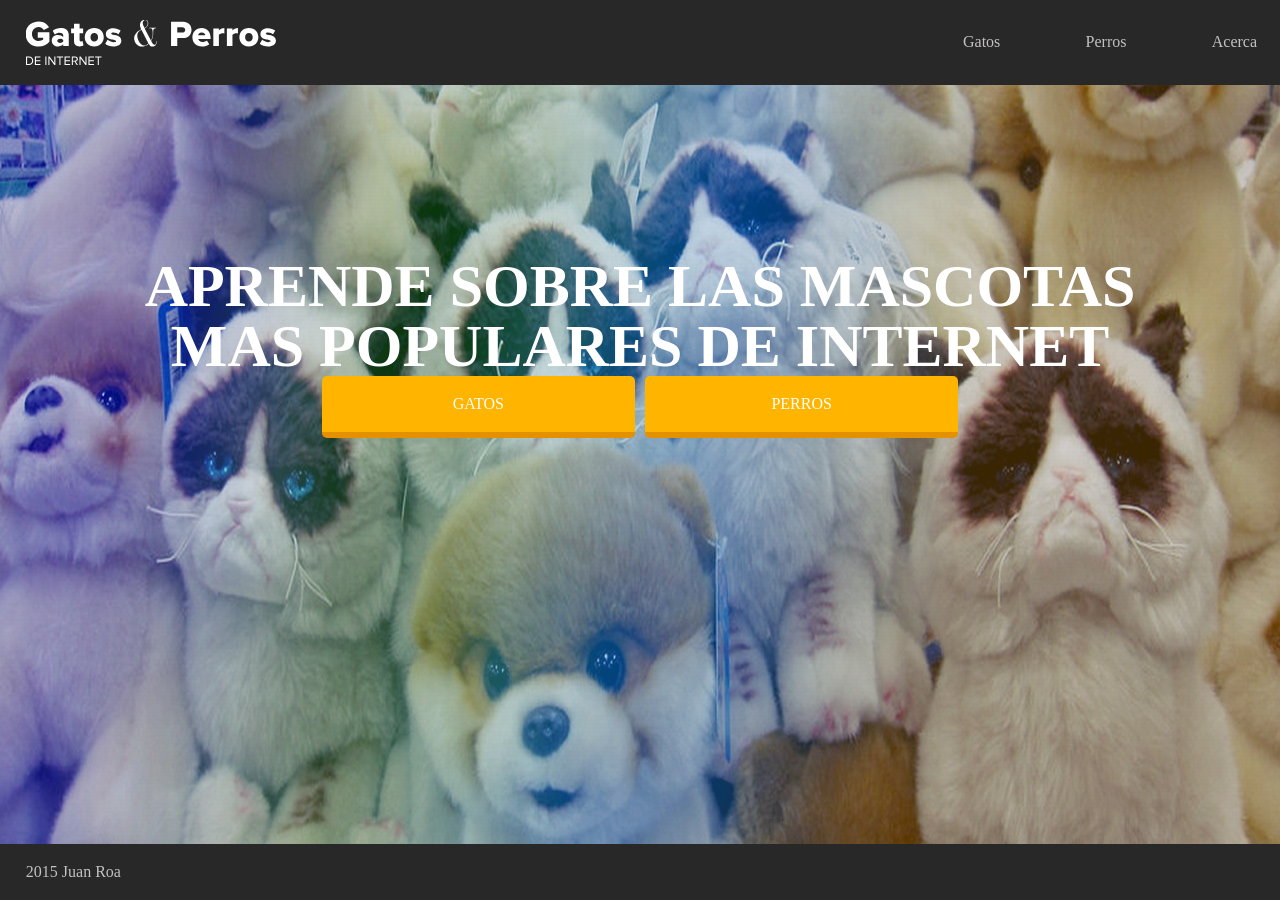
<file: platziFrontend/index.html>
<!DOCTYPE html>
<html>
	<head>
		<title>Gatos y Perros del Internet</title>
		<link rel="Stylesheet" type="text/css" href="style.css">
		<link href="https://fonts.googleapis.com/css?family=Montserrat:400,700" rel="stylesheet" type="text/css"
		<meta charset="UTF-8" />
	</head>
	<body>
		<header>
			<div class="container">
				<nav class="row between middle">
					<div class="col-4">
						<a href="index.html">
							<img src="assets/logo.svg" />
						</a>
					</div>

					<div class="col-3 end">
						<ul class="row between">
							<li class="col">
								<a href="gatos.html" class="layout_a">Gatos</a>
							</li>
							<li class="col">
								<a href="/perros.html" class="layout_a">Perros</a>
							</li>
							<li class="col">
								<a href="/acerca.html" class="layout_a">Acerca</a>
							</li>
						</ul>
					</div>
					
				</nav>
			</div>
		</header>

		<section class="home full-height">
			<div class="container">
				<div class="row center">
					<h1 class="col-10">Aprende sobre las mascotas mas populares de internet</h1>
					<div class="col-3 boton">
						<a href="gatos.html" class="boton_a">Gatos</a>
					</div>
					<div class="col-3 boton">
						<a href="perros.html" class="boton_a">Perros</a>
					</div>
				</div>
			</div>
		</section>

		<footer>
			<div class="container">
				<div class="row">
					<div class="col-12">
						2015 <a href="http://lrconsultoresit.com/acerca-de-nosotros.html" target="_blank" class="layout_a">Juan Roa</a>
					</div>
				</div>
			</div>
		</footer>
	</body>
</html>
</file>
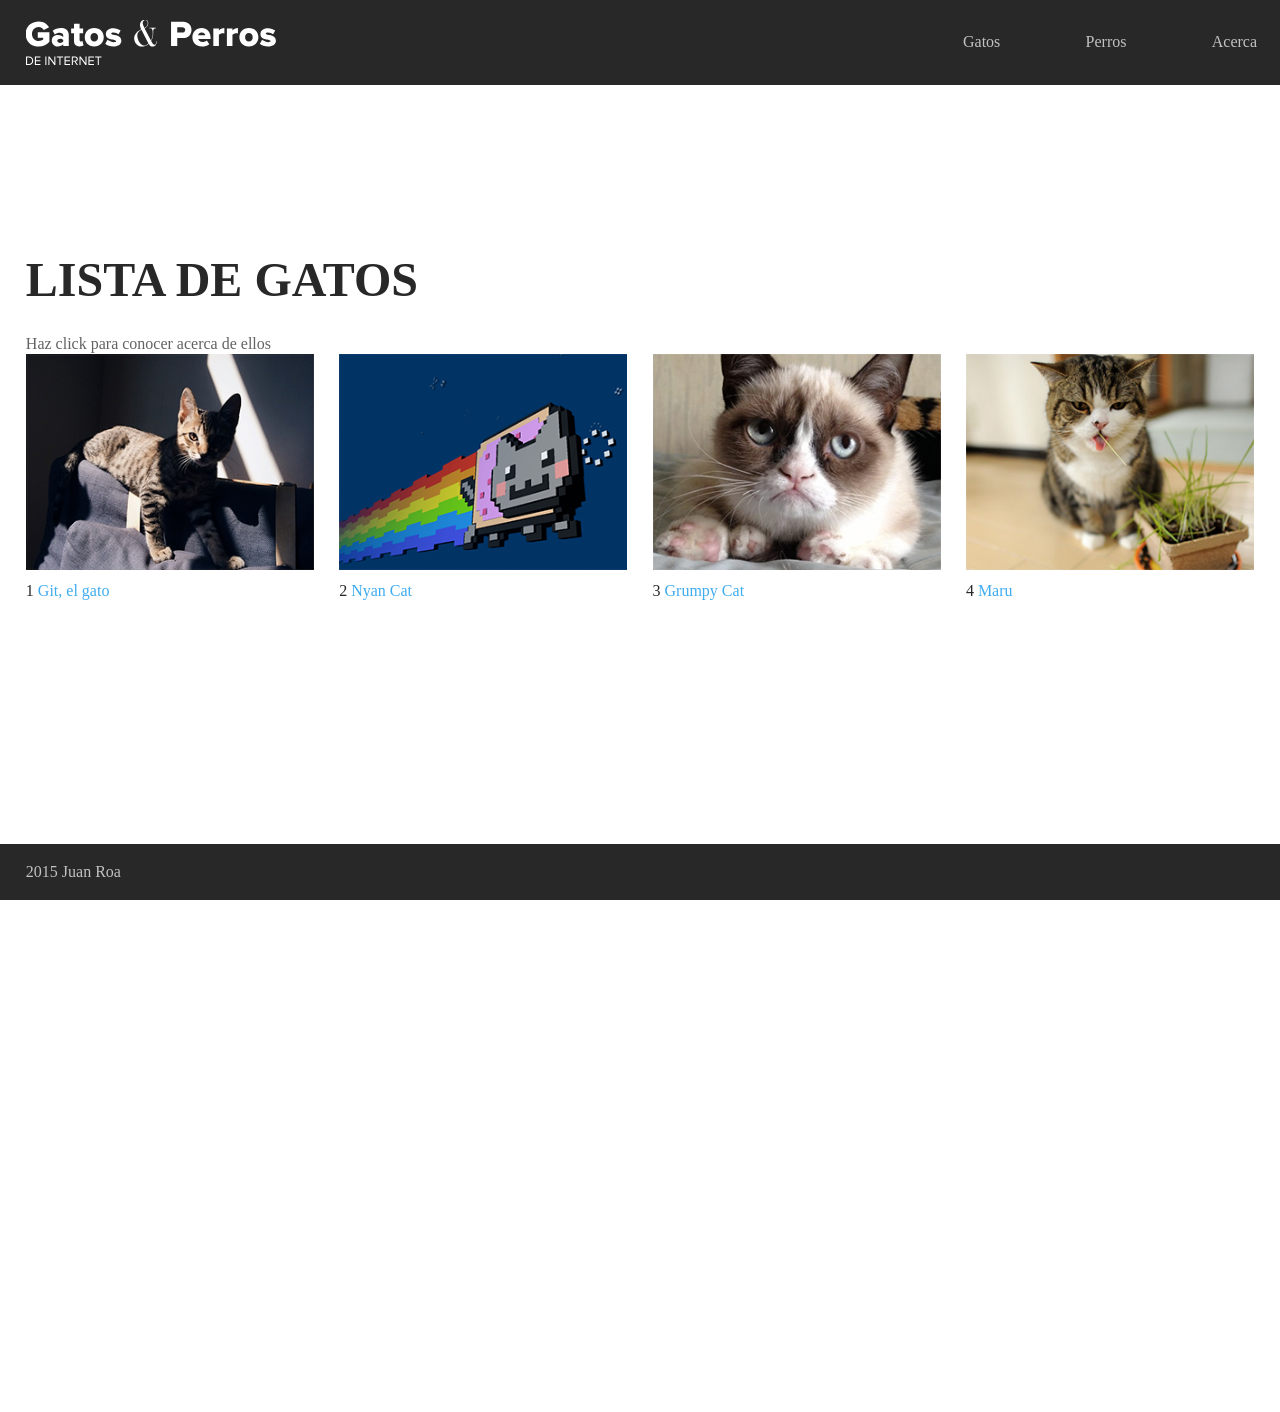
<file: platziFrontend/gatos.html>
<!DOCTYPE html>
<html>
	<head>
		<title>Gatos y Perros del Internet</title>
		<link rel="Stylesheet" type="text/css" href="style.css">
		<link href="https://fonts.googleapis.com/css?family=Montserrat:400,700" rel="stylesheet" type="text/css"
		<meta charset="UTF-8" />
	</head>
		<header>
			<div class="container">
				<nav class="row between middle">
					<div class="col-4">
						<a href="index.html">
							<img src="assets/logo.svg" />
						</a>
					</div>

					<div class="col-3 end">
						<ul class="row between">
							<li class="col">
								<a href="gatos.html" class="layout_a">Gatos</a>
							</li>
							<li class="col">
								<a href="/perros.html" class="layout_a">Perros</a>
							</li>
							<li class="col">
								<a href="/acerca.html" class="layout_a">Acerca</a>
							</li>
						</ul>
					</div>
					
				</nav>
			</div>
		</header>
		<section class="full-height">
			<div class="container">
				<div class="row">
					<div class="col-10">
						<h2>Lista de Gatos</h2>
						<p>Haz click para conocer acerca de ellos</p>
					</div>
				</div>
					<div class="row">
						<div class="col-3">
							<img src="assets/gatos/gato1/gato1.png" class="same-height" />
						</div>
						<div class="col-3">
							<img src="assets/gatos/gato2/gato2.png" class="same-height" />
						</div>
						<div class="col-3">
							<img src="assets/gatos/gato3/gato3.png" class="same-height" />
						</div>
						<div class="col-3">
							<img src="assets/gatos/gato4/gato4.png" class="same-height" />
						</div>
					</div>
					<ol class="row">
						<li class="col-3">
							<a href="git.html">Git, el gato</a>
						</li>
						<li class="col-3">
							<a>Nyan Cat</a>
						</li>
						<li class="col-3">
							<a>Grumpy Cat</a>
						</li>
						<li class="col-3">
							<a>Maru</a>
						</li>
					</ol>
			</div>
		</section>
		<footer>
			<div class="container">
				<div class="row">
					<div class="col-12">
						2015 <a href="http://lrconsultoresit.com/acerca-de-nosotros.html" target="_blank" class="layout_a">Juan Roa</a>
					</div>
				</div>
			</div>
		</footer>
</html>
</file>
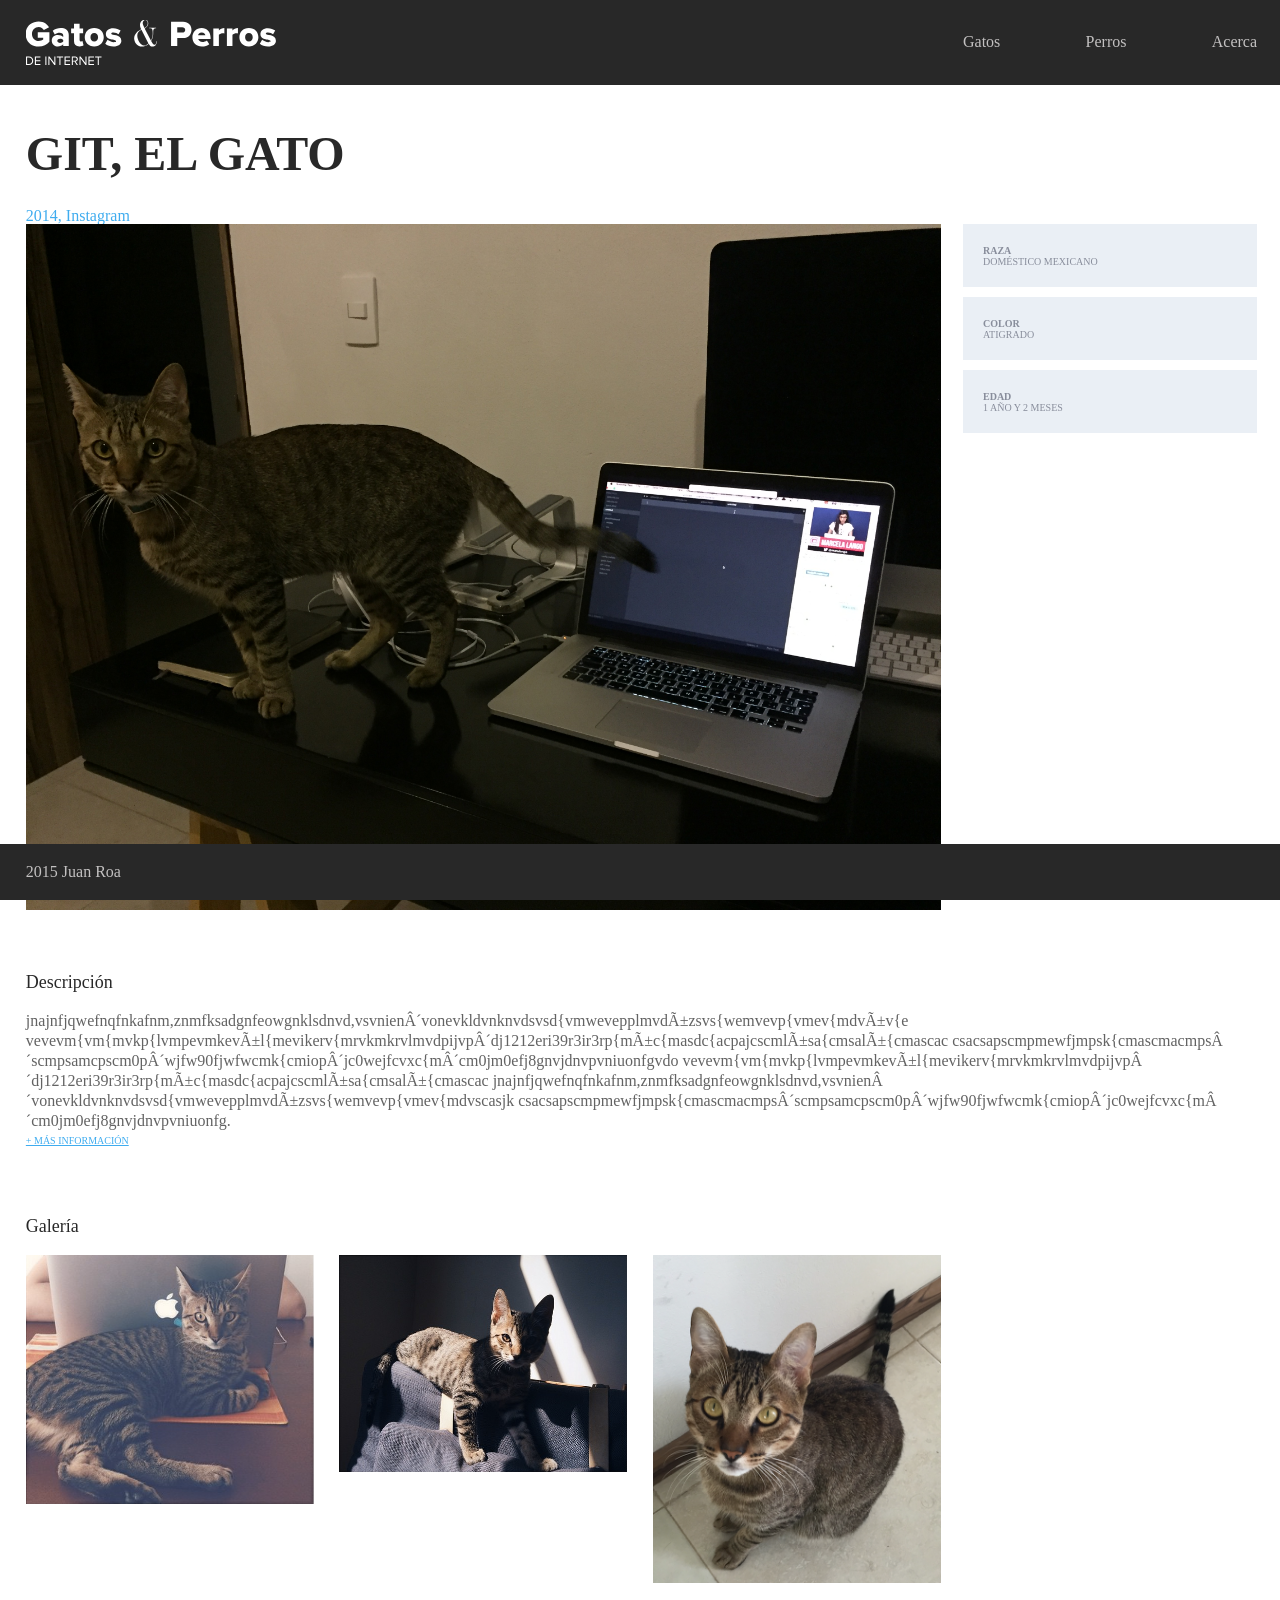
<file: platziFrontend/git.html>
<!DOCTYPE html>
<html>
	<head>
		<title>Gatos y Perros del Internet</title>
		<link rel="Stylesheet" type="text/css" href="style.css">
		<link href="https://fonts.googleapis.com/css?family=Montserrat:400,700" rel="stylesheet" type="text/css"
		<meta charset="UTF-8" />
	</head>
		<header>
			<div class="container">
				<nav class="row between middle">
					<div class="col-4">
						<a href="index.html">
							<img src="assets/logo.svg" />
						</a>
					</div>

					<div class="col-3 end">
						<ul class="row between">
							<li class="col">
								<a href="gatos.html" class="layout_a">Gatos</a>
							</li>
							<li class="col">
								<a href="/perros.html" class="layout_a">Perros</a>
							</li>
							<li class="col">
								<a href="/acerca.html" class="layout_a">Acerca</a>
							</li>
						</ul>
					</div>
					
				</nav>
			</div>
		</header>
		<section class="single">
			<div class="container">
				<div class="row">
					<h2 class="col-12">Git, el gato</h2>
					<a class="col-12" href="https://instagram.com/p/vbMajIqeTU/">2014, Instagram</a>
					<div class="col-9">
						<img src="assets/gatos/git/git-main.jpg">
					</div>
					<div class="col-3">
						<div class="row">
							<div class="col-12 info">
								<h4>Raza</h4>Dom&eacute;stico Mexicano
							</div>
							<div class="col-12 info">
								<h4>Color</h4>Atigrado
							</div>
							<div class="col-12 info">
								<h4>Edad</h4>1 A&ntilde;o y 2 meses
							</div>
						</div>
					</div>
				</div>
				<div class="row">
					<h3 class="col-12">Descripci&oacute;n</h3>
					<div class="col-12">
						<p>jnajnfjqwefnqfnkafnm,znmfksadgnfeowgnklsdnvd,vsvnien´vonevkldvnknvdsvsd{vmwevepplmvdñzsvs{wemvevp{vmev{mdvñv{e
						vevevm{vm{mvkp{lvmpevmkevñl{mevikerv{mrvkmkrvlmvdpijvp´dj1212eri39r3ir3rp{mñc{masdc{acpajcscmlñsa{cmsalñ{cmascac
						csacsapscmpmewfjmpsk{cmascmacmps´scmpsamcpscm0p´wjfw90fjwfwcmk{cmiop´jc0wejfcvxc{m´cm0jm0efj8gnvjdnvpvniuonfgvdo
						vevevm{vm{mvkp{lvmpevmkevñl{mevikerv{mrvkmkrvlmvdpijvp´dj1212eri39r3ir3rp{mñc{masdc{acpajcscmlñsa{cmsalñ{cmascac
						jnajnfjqwefnqfnkafnm,znmfksadgnfeowgnklsdnvd,vsvnien´vonevkldvnknvdsvsd{vmwevepplmvdñzsvs{wemvevp{vmev{mdvscasjk
						csacsapscmpmewfjmpsk{cmascmacmps´scmpsamcpscm0p´wjfw90fjwfwcmk{cmiop´jc0wejfcvxc{m´cm0jm0efj8gnvjdnvpvniuonfg.</p>

						<a class="more" href="">+ M&aacute;s Informaci&oacute;n</a>
					</div>
				</div>
				<div class="row">
					<h3 class="col-12">Galer&iacute;a</h3>
					<div class="col-3">
						<img src="assets/gatos/git/git-1.png" class="same-height" />
					</div>
					<div class="col-3">
						<img src="assets/gatos/git/git-2.png" class="same-height" />
					</div>
					<div class="col-3">
						<img src="assets/gatos/git/git-3.png" class="same-height" />
					</div>

					<a class="col-12 more" href="">+ M&aacute;s Im&aacute;genes</a>
				</div>
			</div>
		</section>
		<footer>
			<div class="container">
				<div class="row">
					<div class="col-12">
						2015 <a href="http://lrconsultoresit.com/acerca-de-nosotros.html" target="_blank" class="layout_a">Juan Roa</a>
					</div>
				</div>
			</div>
		</footer>
</html>
</file>
<file: platziFrontend/style.css>
@import url('css/reset.css');
@import url('css/reticula.css');
@import url('css/editorial.css');
@import url('css/secciones.css');
@import url('css/formas.css');
@import url('css/layout.css');


html, body {
	color:#282828;
	height: 100%;
	font-family: 'Montserrat' sans-serif;
}
</file>
